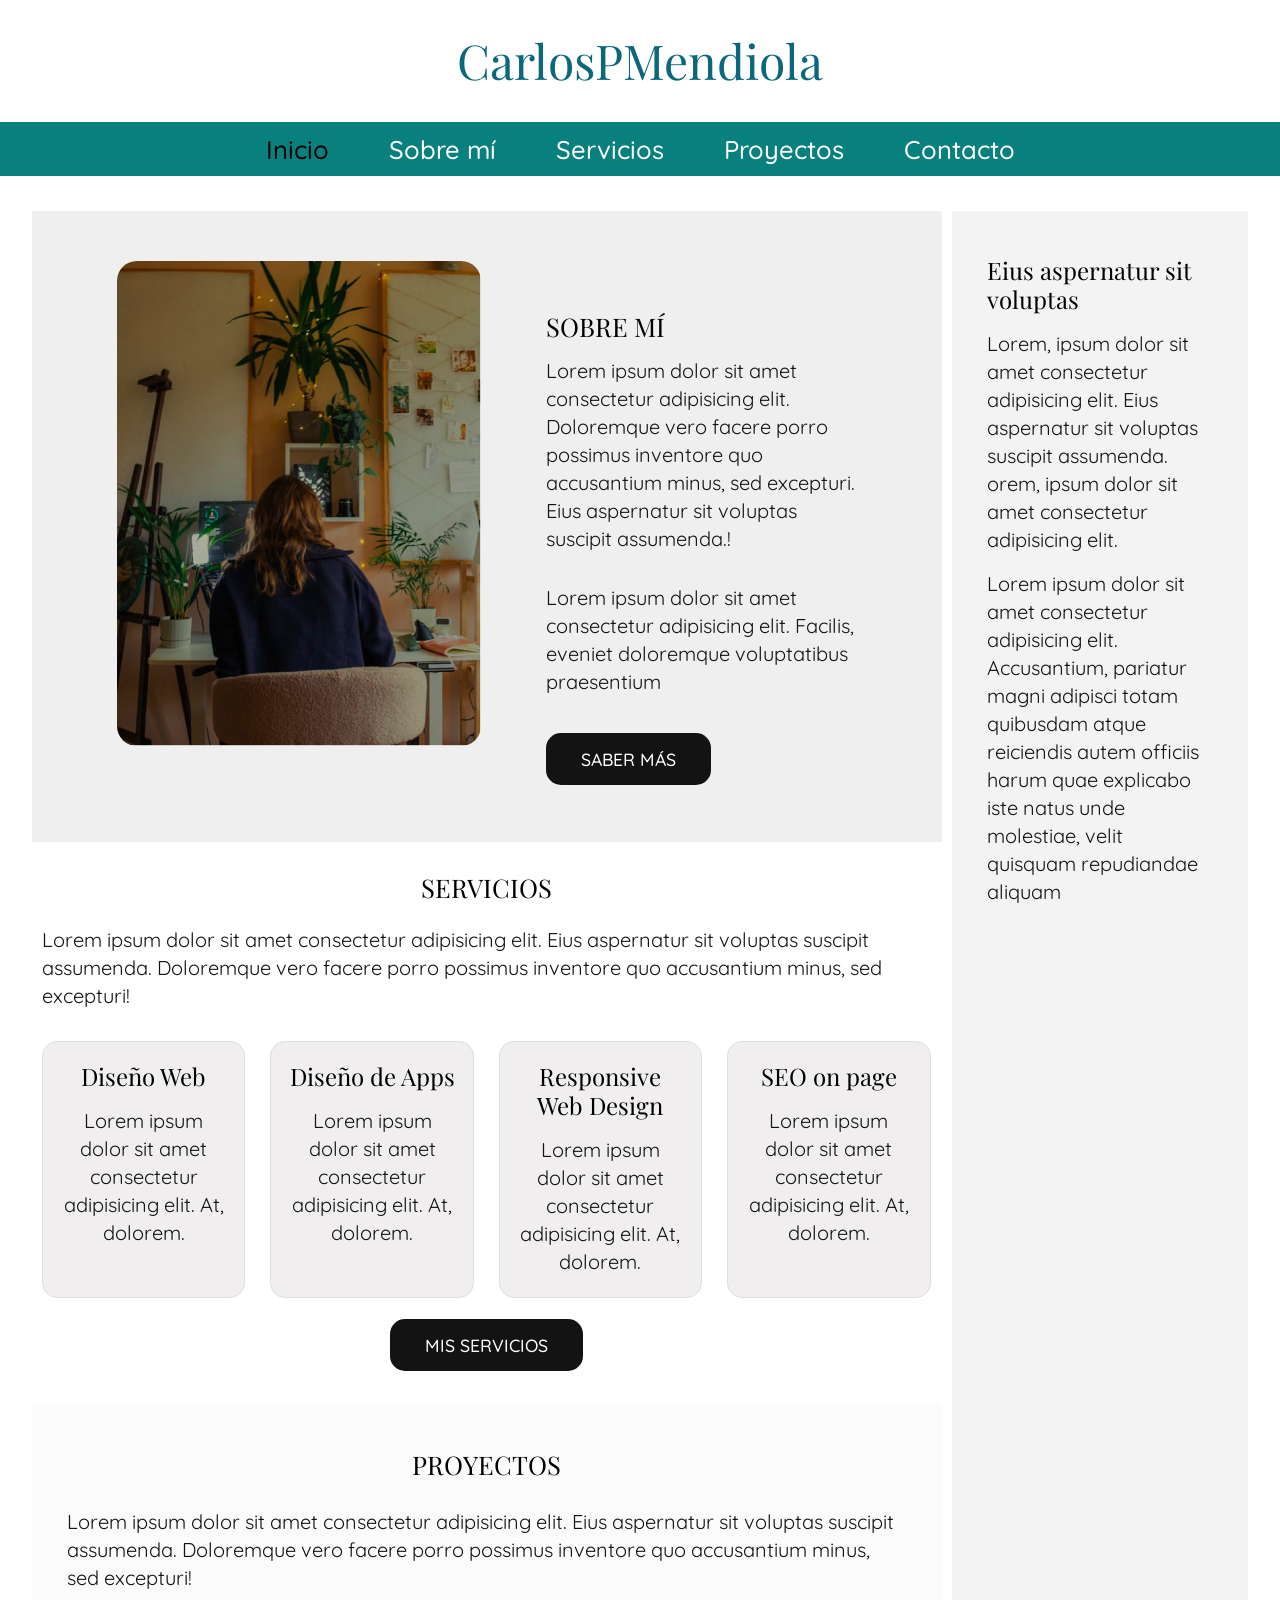
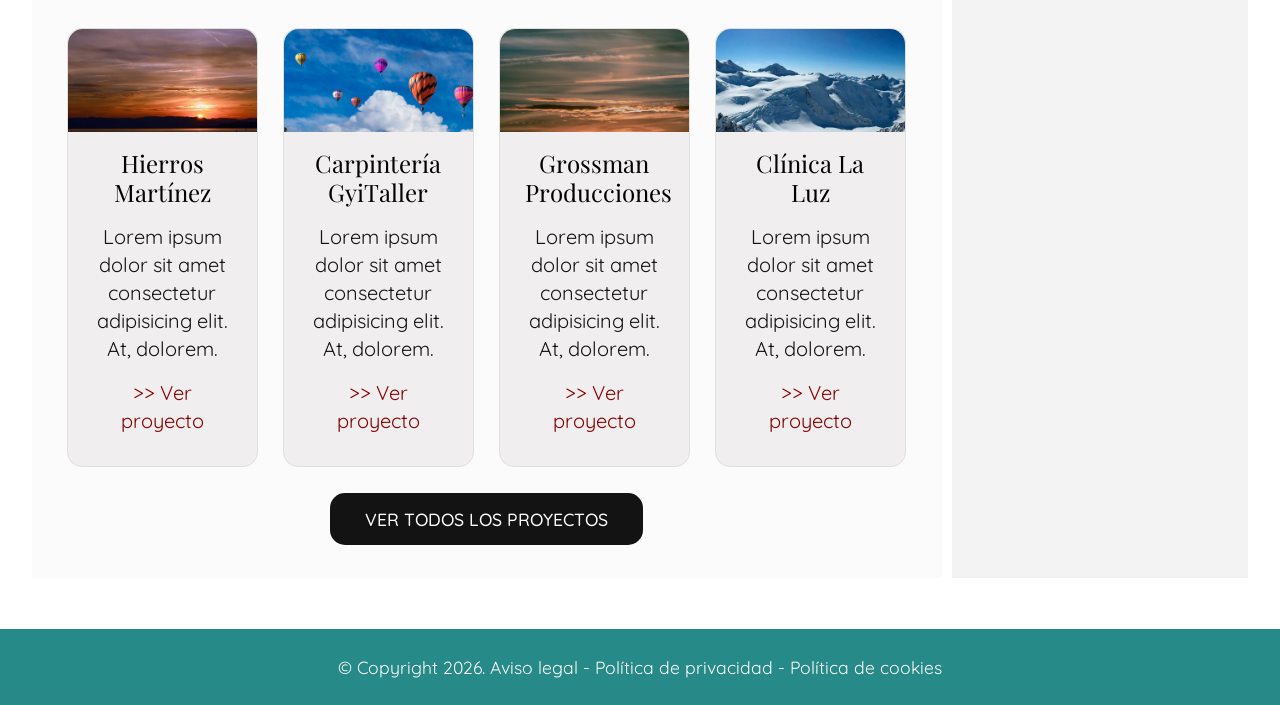
<file: index.html>
<!DOCTYPE html>
<html lang="en">
<head>
  <meta charset="UTF-8">
  <meta name="viewport" content="width=device-width, initial-scale=1.0">
  <title>Carlospmendiola Sitio web</title>
  <link rel="preconnect" href="https://fonts.googleapis.com">
  <link rel="preconnect" href="https://fonts.gstatic.com" crossorigin>
  <link
    href="https://fonts.googleapis.com/css2?family=Playfair+Display:ital,wght@0,400..900;1,400..900&family=Quicksand:wght@300..700&display=swap"
    rel="stylesheet">
  <link rel="stylesheet" href="css/reset.css">
  <link rel="stylesheet" href="css/style.css">
</head>

<body>
  <!-- <div class="container"> -->
    <header class="fullContainer">
      <h1>CarlosPMendiola</h1>
    </header>
    <!-- La navegación principal tiene un posicionamiento sticky al llegar a la zona superior al hacer scroll se queda ahí-->
    <nav class="fullContainer">
      <ul>
        <li><strong>Inicio</strong></li>
        <li><a href="sobre-mi.html">Sobre mí</a></li>
        <li><a href="servicios.html">Servicios</a></li>
        <li><a href="proyectos.html">Proyectos</a></li>
        <li><a href="contacto.html">Contacto</a></li>
      </ul>
    </nav>
    <main class="contenido container">
      <div class="zonaTxt">
        <section class="sobremiIndex">
          <div class="img-sobremi">
            <picture>
              <source srcset="images/img-sobremi-escritorio.jpg" media="(min-width: 991px)">
              <source srcset="images/img-sobremi-tablet.jpg" media="(min-width: 767px)">
              <img src="images/img-sobremi-movil.jpg" alt="Descripción de la imagen">
            </picture>
          </div>
          <div class="txt-sobremi">
            <h2>Sobre mí</h2>
            <p>Lorem ipsum dolor sit amet consectetur adipisicing elit. Doloremque vero facere porro possimus inventore quo
              accusantium minus, sed excepturi. Eius aspernatur sit voluptas suscipit assumenda.!</p>
            <p>Lorem ipsum dolor sit amet consectetur adipisicing elit. Facilis, eveniet doloremque voluptatibus praesentium</p>
            <p class="botn"><a href="sobre-mi.html">Saber más</a></p>
          </div>
        </section>
        <section class="serviciosIndex">
          <h2>Servicios</h2>
          <p>Lorem ipsum dolor sit amet consectetur adipisicing elit. Eius aspernatur sit voluptas suscipit assumenda. Doloremque vero facere porro possimus inventore quo accusantium minus, sed excepturi!</p>
          <div class="listServicios">
            <article class="servicioContainer"><h3>Diseño Web</h3>
            <p>Lorem ipsum dolor sit amet consectetur adipisicing elit. At, dolorem.</p></article>
            <article class="servicioContainer"><h3>Diseño de Apps</h3>
            <p>Lorem ipsum dolor sit amet consectetur adipisicing elit. At, dolorem.</p></article>
            <article class="servicioContainer"><h3>Responsive Web Design</h3>
            <p>Lorem ipsum dolor sit amet consectetur adipisicing elit. At, dolorem.</p></article>
            <article class="servicioContainer">
              <h3>SEO on page</h3>
              <p>Lorem ipsum dolor sit amet consectetur adipisicing elit. At, dolorem.</p>
            </article>
          </div>
          <p class="botn"><a href="servicios.html">Mis servicios</a></p>
        </section>
        <section class="proyectosIndex">
          <h2>Proyectos</h2>
          <p>Lorem ipsum dolor sit amet consectetur adipisicing elit. Eius aspernatur sit voluptas suscipit assumenda. Doloremque vero facere porro possimus inventore quo accusantium minus, sed excepturi!</p>
          <div class="listProyectos">
            <article class="proyectoContainer">
              <div class="imgProyecto">
                <picture>
                  <source srcset="images/img-proyecto1-escritorio.jpg" media="(min-width: 991px)">
                  <source srcset="images/img-proyecto1-tablet.jpg" media="(min-width: 767px)">
                  <img src="images/img-proyecto1-movil.jpg" alt="Descripción de la imagen">
                </picture>
              </div>
              <div class="txtProyecto">
                <h3>Hierros Martínez</h3>
                <p>Lorem ipsum dolor sit amet consectetur adipisicing elit. At, dolorem.</p>
                <p><a href="proyectos.html#martinez"> <strong>>> Ver proyecto</strong></a></p>
              </div>
            </article>
            <article class="proyectoContainer">
              <div class="imgProyecto">
                <picture>
                  <source srcset="images/img-proyecto2-escritorio.jpg" media="(min-width: 991px)">
                  <source srcset="images/img-proyecto2-tablet.jpg" media="(min-width: 767px)">
                  <img src="images/img-proyecto2-movil.jpg" alt="Descripción de la imagen">
                </picture>
              </div>
              <div class="txtProyecto">
                <h3>Carpintería GyiTaller</h3>
                <p>Lorem ipsum dolor sit amet consectetur adipisicing elit. At, dolorem.</p>
                <p><a href="proyectos.html#gyitaller"> <strong>>> Ver proyecto</strong></a></p>
              </div>
            </article>
            <article class="proyectoContainer">
              <div class="imgProyecto">
                <picture>
                  <source srcset="images/img-proyecto3-escritorio.jpg" media="(min-width: 991px)">
                  <source srcset="images/img-proyecto3-tablet.jpg" media="(min-width: 767px)">
                  <img src="images/img-proyecto3-movil.jpg" alt="Descripción de la imagen">
                </picture>
              </div>
              <div class="txtProyecto">
                <h3>Grossman Producciones</h3>
                <p>Lorem ipsum dolor sit amet consectetur adipisicing elit. At, dolorem.</p>
                <p><a href="proyectos.html#grossman"> <strong>>> Ver proyecto</strong></a></p>
              </div>
            </article>
            <article class="proyectoContainer">
              <div class="imgProyecto">
                <picture>
                  <source srcset="images/img-proyecto4-escritorio.jpg" media="(min-width: 991px)">
                  <source srcset="images/img-proyecto4-tablet.jpg" media="(min-width: 767px)">
                  <img src="images/img-proyecto4-movil.jpg" alt="Descripción de la imagen">
                </picture>
              </div>
              <div class="txtProyecto">
                <h3>Clínica La Luz</h3>
                <p>Lorem ipsum dolor sit amet consectetur adipisicing elit. At, dolorem.</p>
                <p><a href="proyectos.html#laluz"> <strong>>> Ver proyecto</strong></a></p>
              </div>
            </article>
          </div>
          <p class="botn"><a href="proyectos.html">Ver todos los proyectos</a></p>
        </section>
      </div>
      
      <!-- Zona lateral del aside-->
      <aside>
        <h3>Eius aspernatur sit voluptas</h3>
        <p>Lorem, ipsum dolor sit amet consectetur adipisicing elit. Eius aspernatur sit voluptas suscipit assumenda.
          orem, ipsum dolor sit amet consectetur adipisicing elit.</p>
        <p>Lorem ipsum dolor sit amet consectetur adipisicing elit. Accusantium, pariatur magni adipisci totam quibusdam
          atque reiciendis autem officiis harum quae explicabo iste natus unde molestiae, velit quisquam repudiandae
          aliquam</p>
      </aside>
    </main>

    <!-- Zona footer-->
    <footer>
      <p> © Copyright 2026. <a href="#">Aviso legal</a> - <a href="#">Política de privacidad</a> - <a href="#">Política de cookies</a></p>
    </footer>
  <!-- </div> -->
</body>

</html>
</file>
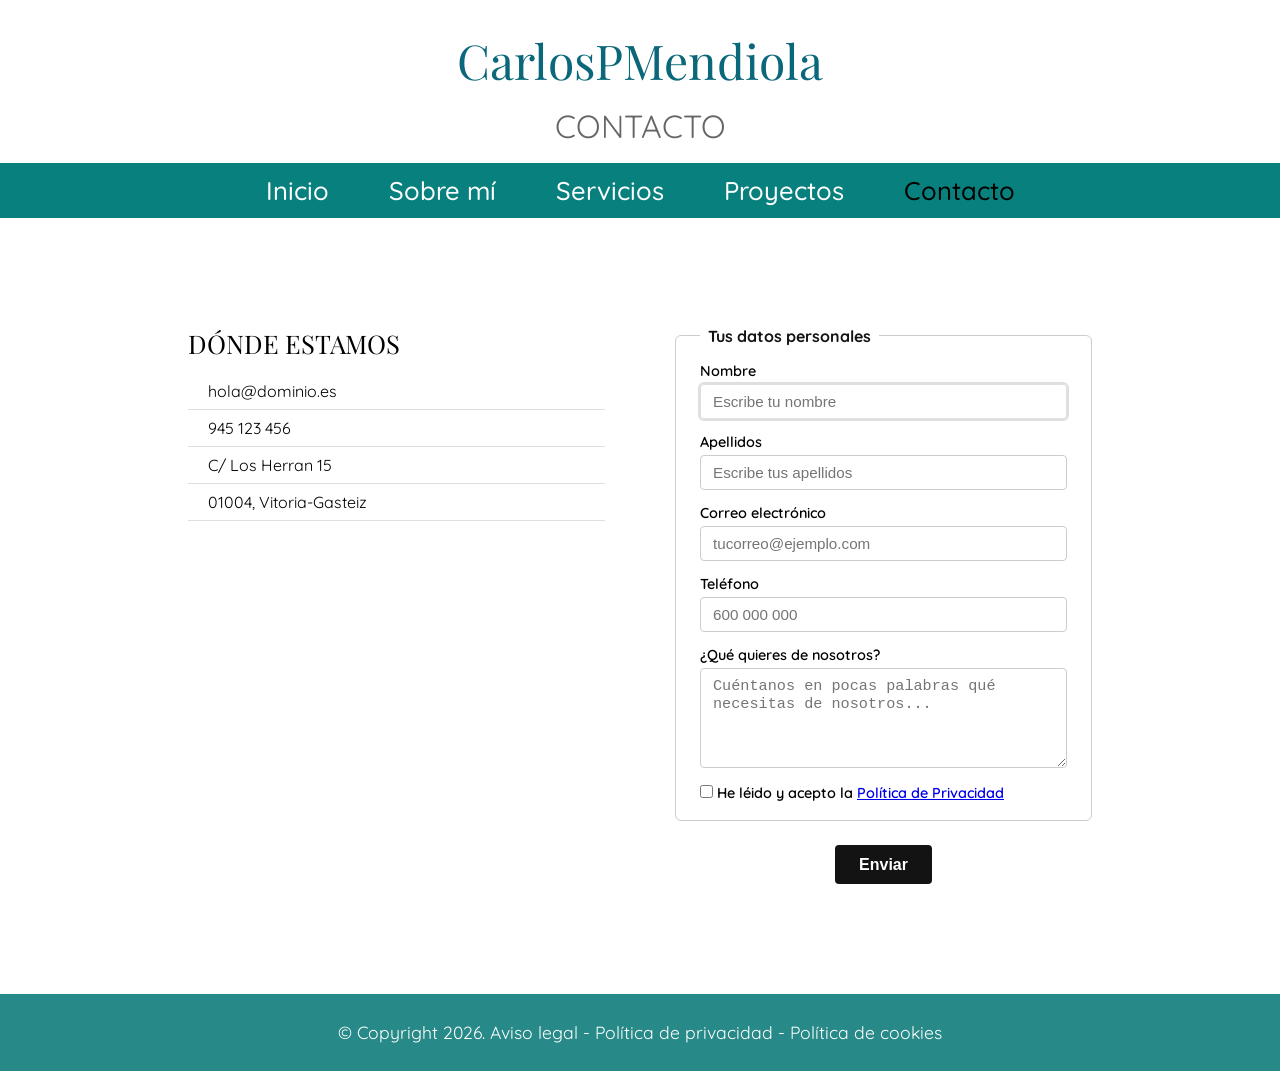
<file: contacto.html>
<!DOCTYPE html>
<html lang="en">

<head>
  <meta charset="UTF-8">
  <meta name="viewport" content="width=device-width, initial-scale=1.0">
  <title>Carlospmendiola Sitio web</title>
  <link rel="preconnect" href="https://fonts.googleapis.com">
  <link rel="preconnect" href="https://fonts.gstatic.com" crossorigin>
  <link
    href="https://fonts.googleapis.com/css2?family=Playfair+Display:ital,wght@0,400..900;1,400..900&family=Quicksand:wght@300..700&display=swap"
    rel="stylesheet">
  <link rel="stylesheet" href="css/reset.css">
  <link rel="stylesheet" href="css/style.css">
</head>
<body>
  <header>
    <h1>CarlosPMendiola<br>
    <span>Contacto</span></h1>
  </header>
    <!-- La navegación principal tiene un posicionamiento sticky al llegar a la zona superior al hacer scroll se queda ahí-->
  <nav>
    <ul>
      <li><a href="index.html">Inicio</a></li>
      <li><a href="sobre-mi.html">Sobre mí</a></li>
      <li><a href="servicios.html">Servicios</a></li>
      <li><a href="proyectos.html">Proyectos</a></li>
      <li><strong>Contacto</strong></li>
    </ul>
  </nav>
  <main class="contenido">
    <section class="containerFormulario">
      <article class="datos">
        <h2>Dónde estamos</h2>
        <ul>
          <li>hola@dominio.es</li>
          <li>945 123 456</li>
          <li>C/ Los Herran 15</li>
          <li>01004, Vitoria-Gasteiz</li>
        </ul>
      </article>
      <article class="formulario">
        <form action="#" method="post">
        
          <!-- DATOS PERSONALES -->
          <fieldset>
            <legend>Tus datos personales</legend>
        
            <div class="campo">
              <label for="nombre">Nombre</label>
              <input type="text" id="nombre" name="nombre" placeholder="Escribe tu nombre" tabindex="1" autofocus required>
            </div>
        
            <div class="campo">
              <label for="apellidos">Apellidos</label>
              <input type="text" id="apellidos" name="apellidos" placeholder="Escribe tus apellidos" tabindex="2">
            </div>

            <div class="campo">
              <label for="email">Correo electrónico</label>
              <input type="email" id="email" name="email" placeholder="tucorreo@ejemplo.com" tabindex="9" required>
            </div>

            <div class="campo">
              <label for="telefono">Teléfono</label>
              <input type="tel" id="telefono" name="telefono" placeholder="600 000 000" tabindex="10">
            </div>
        
            <div class="campo">
              <label for="sobre-ti">¿Qué quieres de nosotros?</label>
              <textarea id="sobre-ti" name="sobre_ti" placeholder="Cuéntanos en pocas palabras qué necesitas de nosotros..." tabindex="8"></textarea>
            </div>
          <di>
            <input type="checkbox" id="acepto" name="acepto" value="sí">
            <label for="acepto">He léido y acepto la <a href="#">Política de Privacidad</a></label>
          </div>
          </fieldset>
          
          <div class="acciones">
            <button type="submit" tabindex="11">Enviar</button>
          </div>
        
        </form>
      </article>
    </section>
  </main>
  <!-- Zona footer-->
  <footer>
    <p> © Copyright 2026. <a href="#">Aviso legal</a> - <a href="#">Política de privacidad</a> - <a href="#">Política de cookies</a></p>
  </footer>
</body>
</html>
</file>
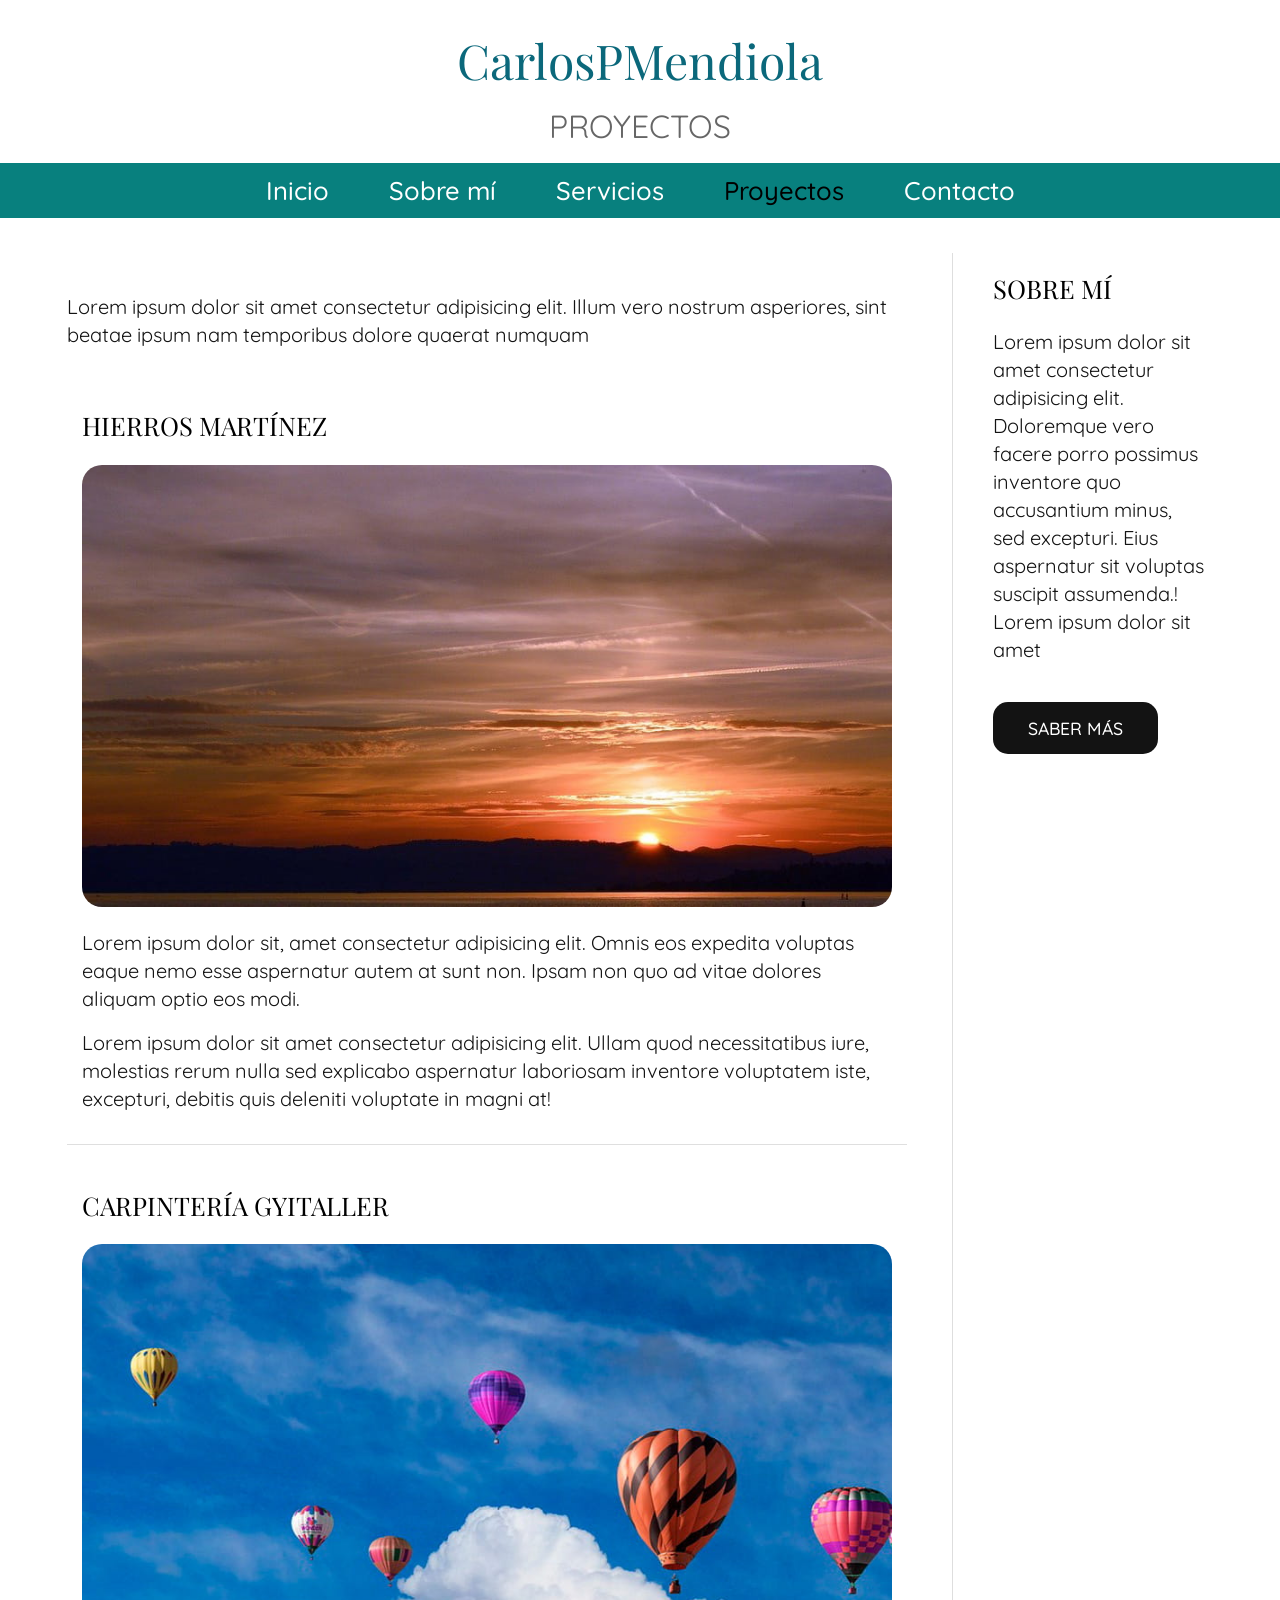
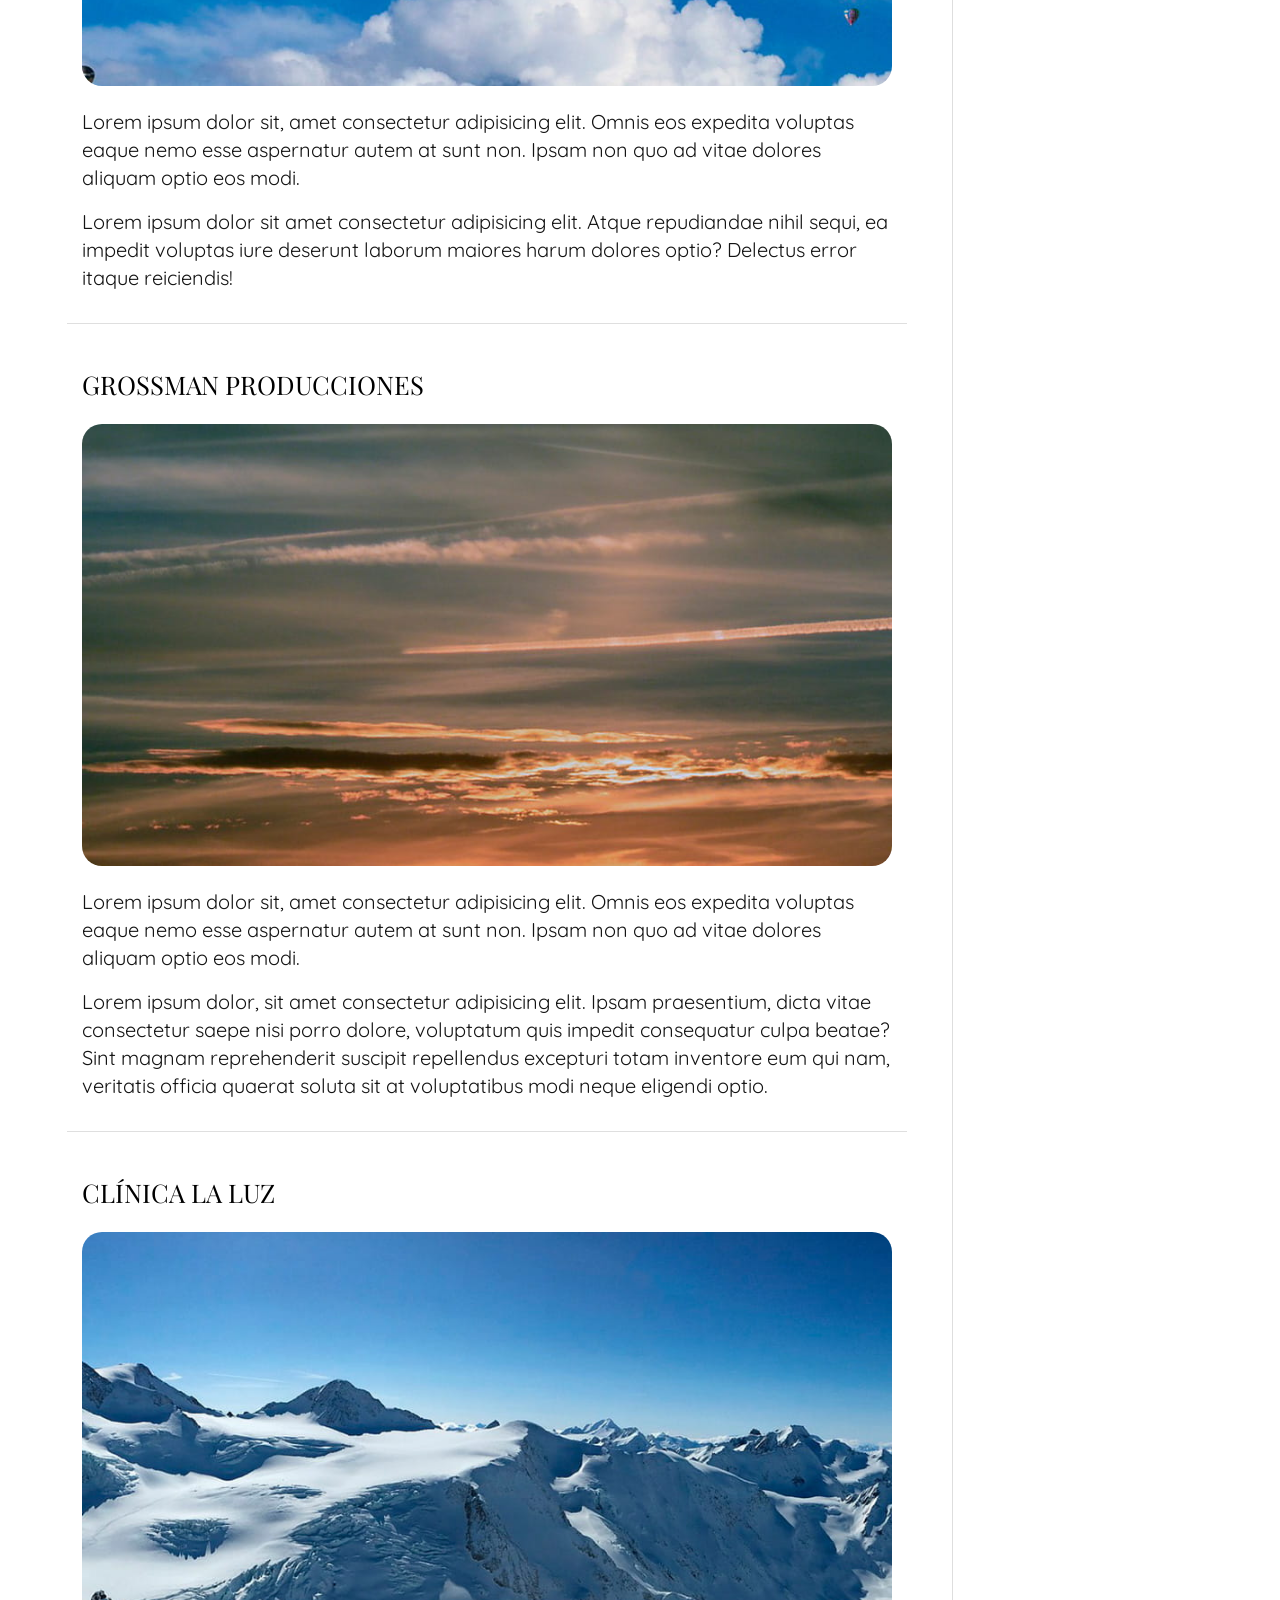
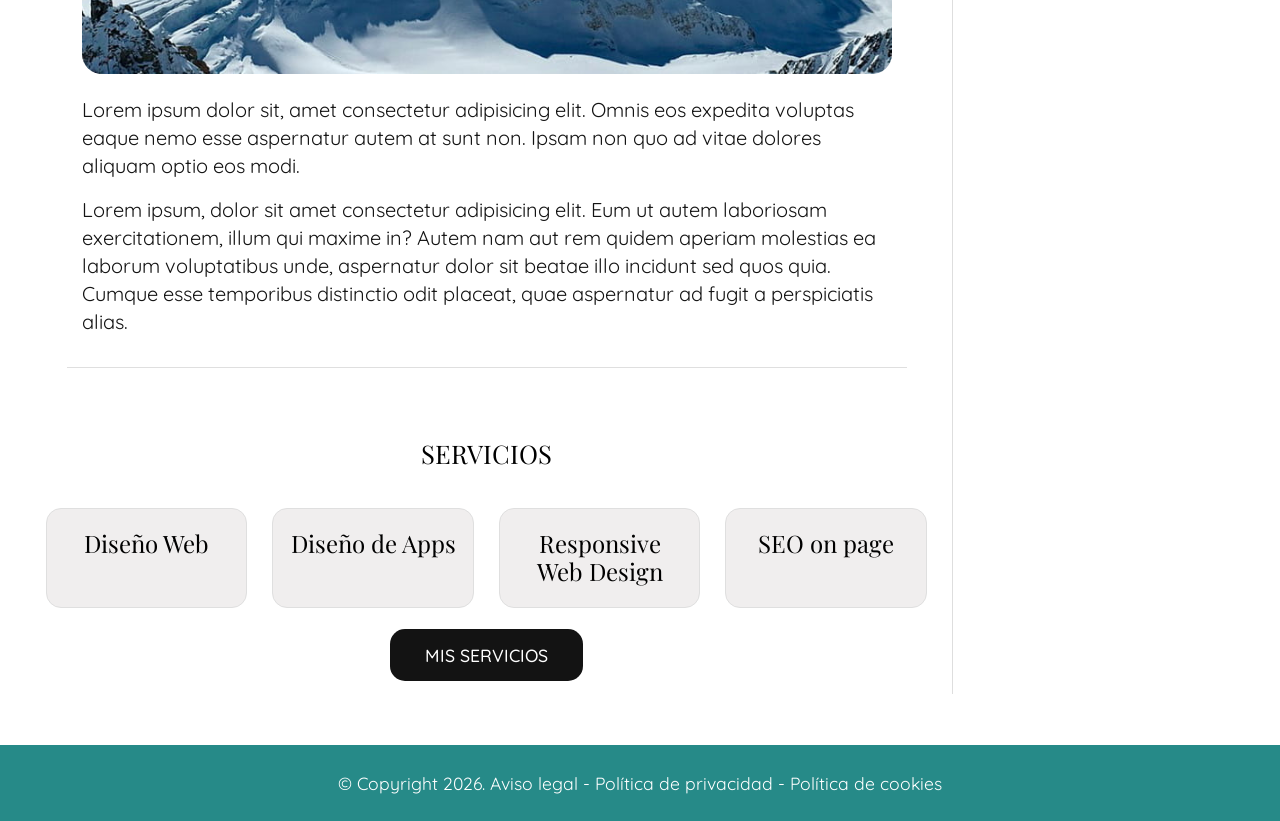
<file: proyectos.html>
<!DOCTYPE html>
<html lang="en">
<head>
  <meta charset="UTF-8">
  <meta name="viewport" content="width=device-width, initial-scale=1.0">
  <title>Carlospmendiola Sitio web</title>
  <link rel="preconnect" href="https://fonts.googleapis.com">
  <link rel="preconnect" href="https://fonts.gstatic.com" crossorigin>
  <link
    href="https://fonts.googleapis.com/css2?family=Playfair+Display:ital,wght@0,400..900;1,400..900&family=Quicksand:wght@300..700&display=swap"
    rel="stylesheet">
  <link rel="stylesheet" href="css/reset.css">
  <link rel="stylesheet" href="css/style.css">
</head>
<body>
  <header>
    <h1>CarlosPMendiola<br>
    <span>Proyectos</span></h1>
  </header>
  <!-- La navegación principal tiene un posicionamiento sticky al llegar a la zona superior al hacer scroll se queda ahí-->
  <nav>
    <ul>
      <li><a href="index.html">Inicio</a></li>
      <li><a href="sobre-mi.html">Sobre mí</a></li>
      <li><a href="servicios.html">Servicios</a></li>
      <li><strong>Proyectos</strong></li>
      <li><a href="contacto.html">Contacto</a></li>
    </ul>
  </nav>
<main class="contenido container">
  <div class="zonaTxt">

    <section class="serviciosInterior-principal">
      <div class="listServicios-int">
        <p>Lorem ipsum dolor sit amet consectetur adipisicing elit. Illum vero nostrum asperiores, sint beatae ipsum nam
          temporibus dolore quaerat numquam</p>
        <article class="servicioContainer-principal" id="martinez">
          <h2>Hierros Martínez</h2>
          <picture>
            <source srcset="images/img-proyecto1-escritorio.jpg" media="(min-width: 991px)">
            <source srcset="images/img-proyecto1-tablet.jpg" media="(min-width: 767px)">
            <img src="images/img-proyecto4-movil.jpg" alt="Descripción de la imagen">
          </picture>
          <p>Lorem ipsum dolor sit, amet consectetur adipisicing elit. Omnis eos expedita voluptas eaque nemo esse
            aspernatur autem at sunt non. Ipsam non quo ad vitae dolores aliquam optio eos modi.</p>
          <p>Lorem ipsum dolor sit amet consectetur adipisicing elit. Ullam quod necessitatibus iure, molestias rerum
            nulla sed explicabo aspernatur laboriosam inventore voluptatem iste, excepturi, debitis quis deleniti
            voluptate in magni at!</p>
        </article>
        <article class="servicioContainer-principal" id="gyitaller">
          <h2>Carpintería GyiTaller</h2>
          <picture>
            <source srcset="images/img-proyecto2-escritorio.jpg" media="(min-width: 991px)">
            <source srcset="images/img-proyecto2-tablet.jpg" media="(min-width: 767px)">
            <img src="images/img-proyecto2-movil.jpg" alt="Descripción de la imagen">
          </picture>
          <p>Lorem ipsum dolor sit, amet consectetur adipisicing elit. Omnis eos expedita voluptas eaque nemo esse
            aspernatur
            autem at sunt non. Ipsam non quo ad vitae dolores aliquam optio eos modi.</p>
          <p>Lorem ipsum dolor sit amet consectetur adipisicing elit. Atque repudiandae nihil sequi, ea impedit voluptas
            iure deserunt laborum maiores harum dolores optio? Delectus error itaque reiciendis!</p>
        </article>
        <article class="servicioContainer-principal" id="grossman">
          <h2>Grossman Producciones</h2>
          <picture>
            <source srcset="images/img-proyecto3-escritorio.jpg" media="(min-width: 991px)">
            <source srcset="images/img-proyecto3-tablet.jpg" media="(min-width: 767px)">
            <img src="images/img-proyecto3-movil.jpg" alt="Descripción de la imagen">
          </picture>
          <p>Lorem ipsum dolor sit, amet consectetur adipisicing elit. Omnis eos expedita voluptas eaque nemo esse
            aspernatur
            autem at sunt non. Ipsam non quo ad vitae dolores aliquam optio eos modi.</p>
          <p>Lorem ipsum dolor, sit amet consectetur adipisicing elit. Ipsam praesentium, dicta vitae consectetur saepe
            nisi porro dolore, voluptatum quis impedit consequatur culpa beatae? Sint magnam reprehenderit suscipit
            repellendus excepturi totam inventore eum qui nam, veritatis officia quaerat soluta sit at voluptatibus modi
            neque eligendi optio.</p>
        </article>
        <article class="servicioContainer-principal" id="laluz">
          <h2>Clínica La Luz</h2>
          <picture>
            <source srcset="images/img-proyecto4-escritorio.jpg" media="(min-width: 991px)">
            <source srcset="images/img-proyecto4-tablet.jpg" media="(min-width: 767px)">
            <img src="images/img-proyecto4-movil.jpg" alt="Descripción de la imagen">
          </picture>
          <p>Lorem ipsum dolor sit, amet consectetur adipisicing elit. Omnis eos expedita voluptas eaque nemo esse
            aspernatur
            autem at sunt non. Ipsam non quo ad vitae dolores aliquam optio eos modi.</p>
          <p>Lorem ipsum, dolor sit amet consectetur adipisicing elit. Eum ut autem laboriosam exercitationem, illum qui
            maxime in? Autem nam aut rem quidem aperiam molestias ea laborum voluptatibus unde, aspernatur dolor sit
            beatae illo incidunt sed quos quia. Cumque esse temporibus distinctio odit placeat, quae aspernatur ad fugit
            a perspiciatis alias.</p>
        </article>
      </div>
    </section>


    <section class="serviciosIndex">
      <h2>Servicios</h2>
      <div class="listServicios">
        <article class="servicioContainer">
          <h3>Diseño Web</h3>
        </article>
        <article class="servicioContainer">
          <h3>Diseño de Apps</h3>
        </article>
        <article class="servicioContainer">
          <h3>Responsive Web Design</h3>
        </article>
        <article class="servicioContainer">
          <h3>SEO on page</h3>
        </article>
      </div>
      <p class="botn"><a href="servicios.html">Mis servicios</a></p>
    </section>
  </div>

  <!-- Zona lateral del aside-->
  <aside class="colInteror">
    <div class="txt-sobremi">
      <h2>Sobre mí</h2>
      <p>Lorem ipsum dolor sit amet consectetur adipisicing elit. Doloremque vero facere porro possimus inventore quo
        accusantium minus, sed excepturi. Eius aspernatur sit voluptas suscipit assumenda.! Lorem ipsum dolor sit amet
      </p>
      <br>
      <p class="botn"><a href="sobre-mi.html">Saber más</a></p>
    </div>

  </aside>
</main>
  <!-- Zona footer-->
  <footer>
    <p> © Copyright 2026. <a href="#">Aviso legal</a> - <a href="#">Política de privacidad</a> - <a href="#">Política de cookies</a></p>
  </footer>
</body>
</html>
</file>
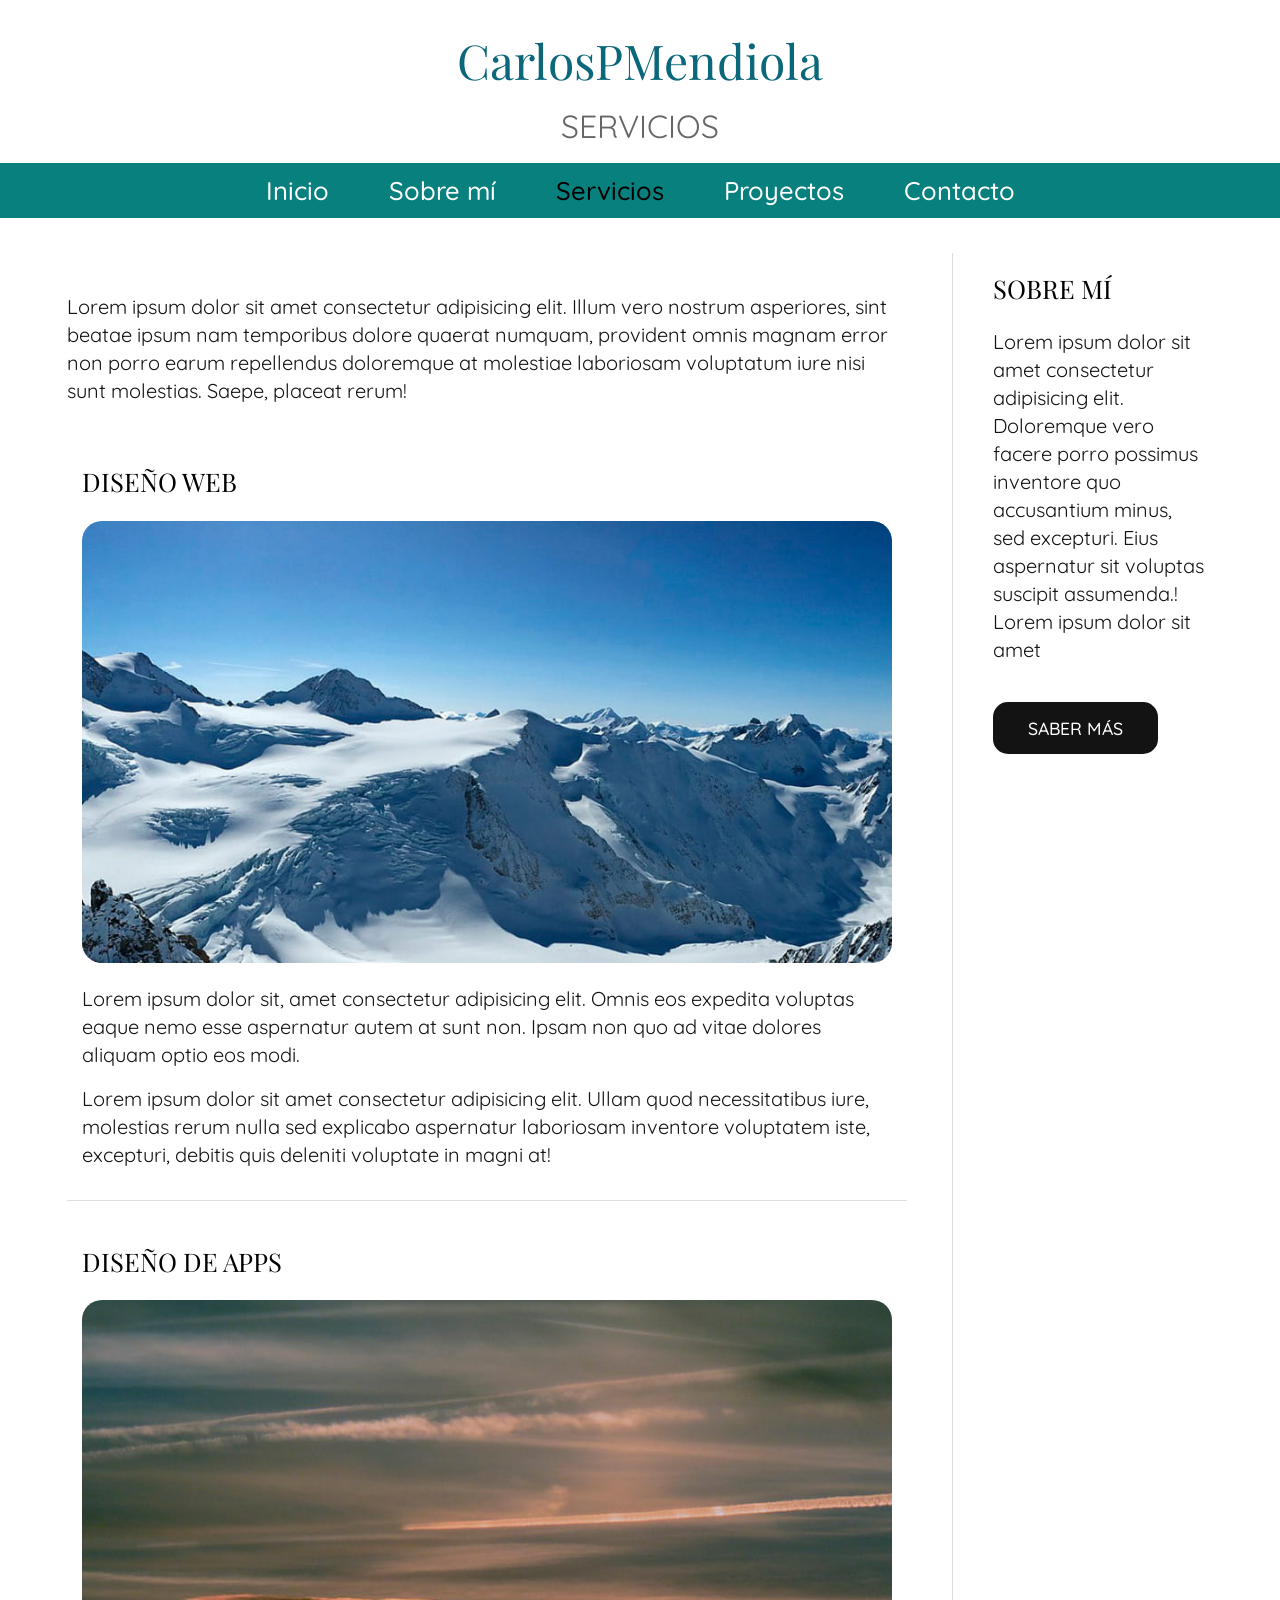
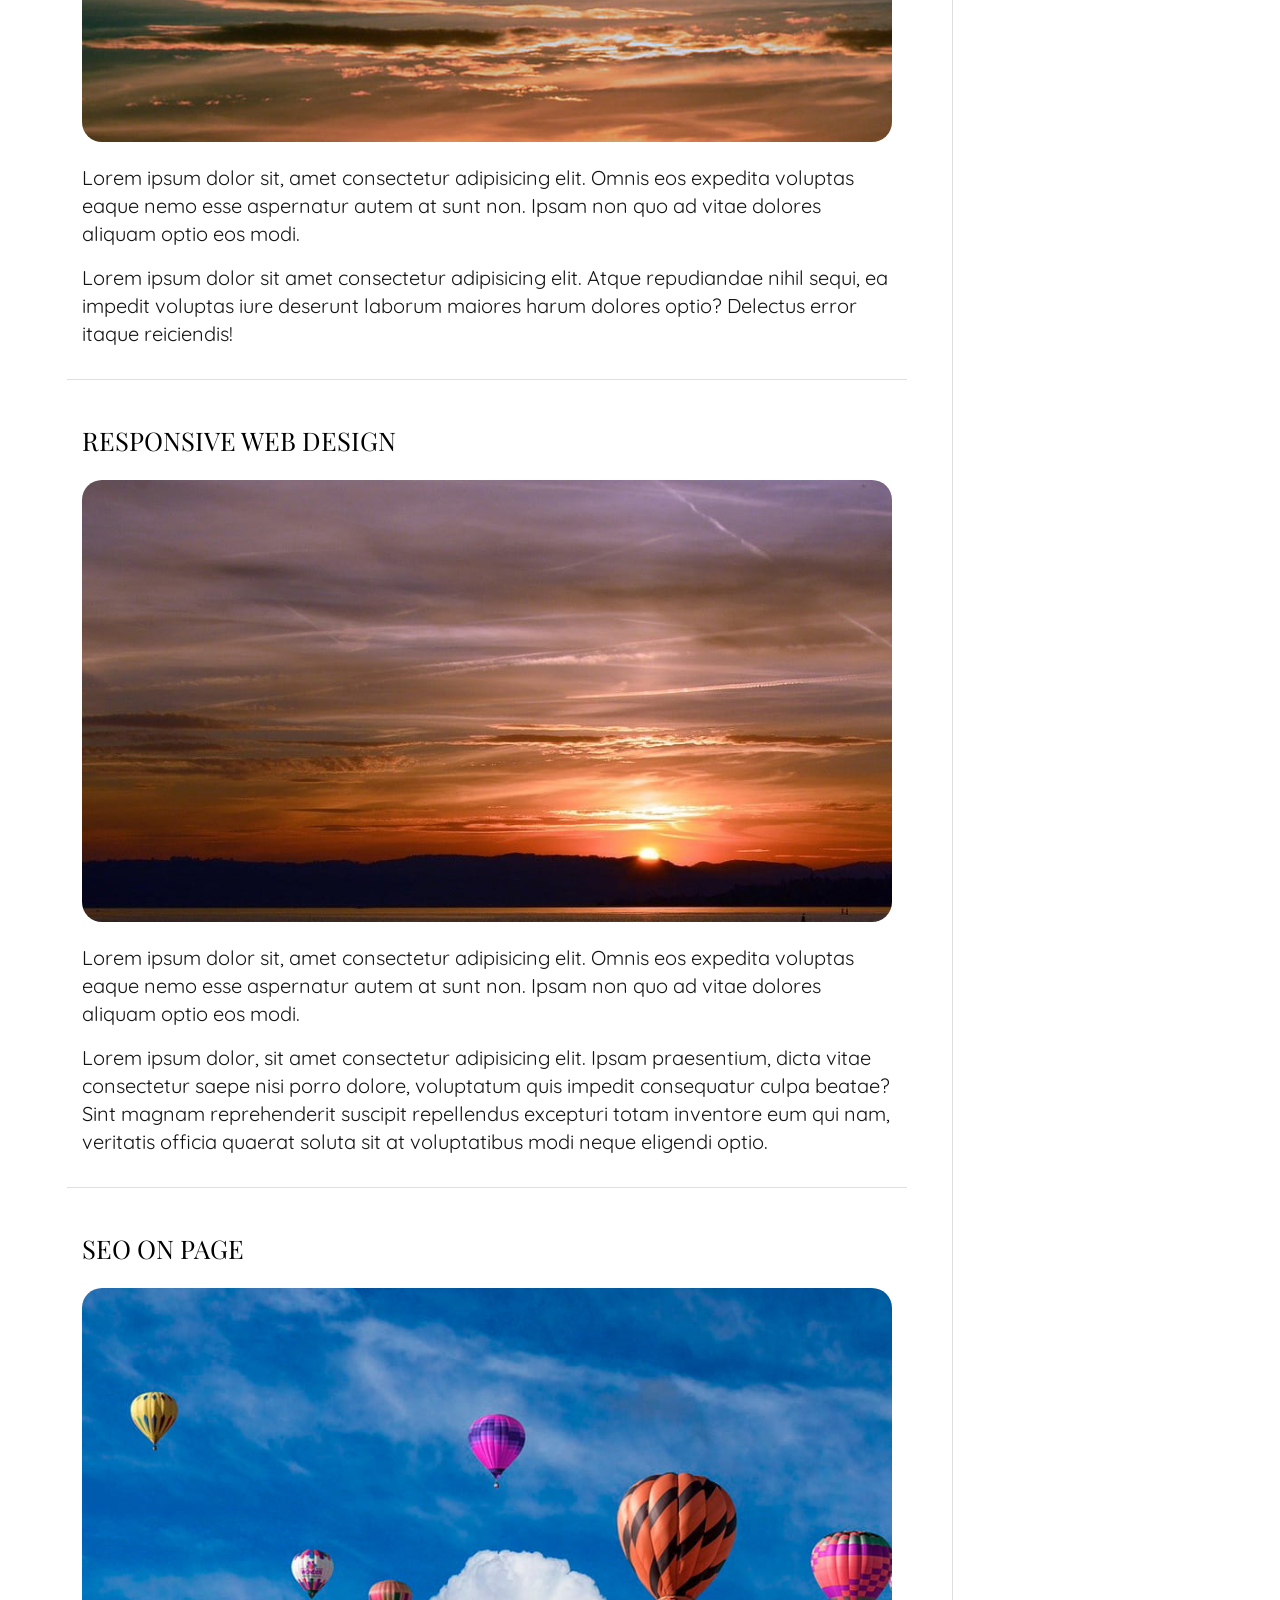
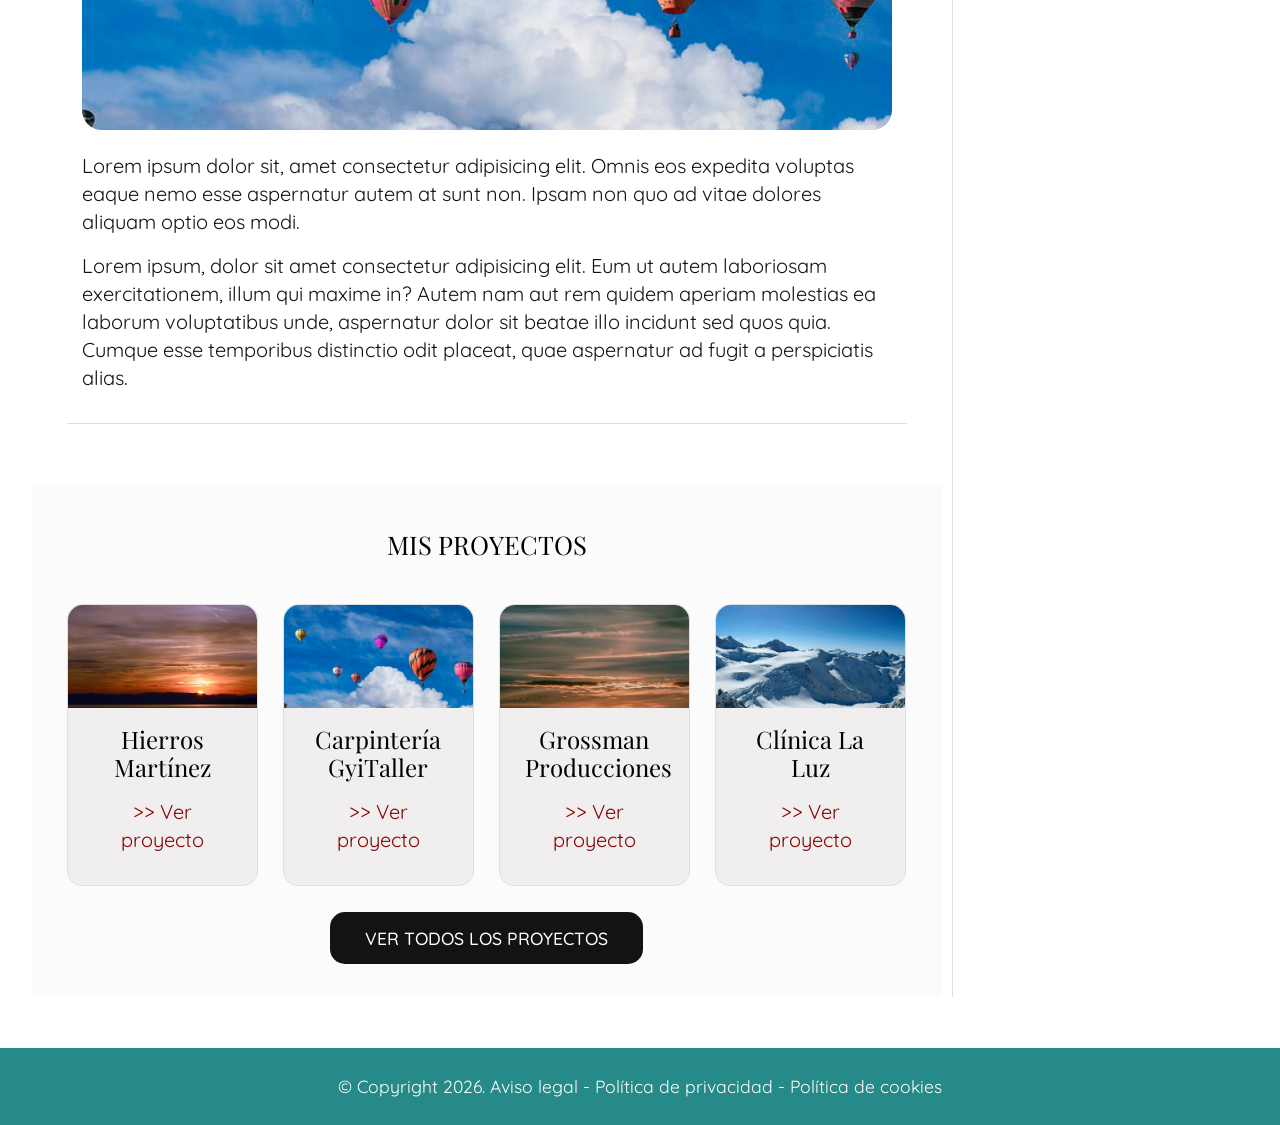
<file: servicios.html>
<!DOCTYPE html>
<html lang="en">

<head>
  <meta charset="UTF-8">
  <meta name="viewport" content="width=device-width, initial-scale=1.0">
  <title>Carlospmendiola Sitio web</title>
  <link rel="preconnect" href="https://fonts.googleapis.com">
  <link rel="preconnect" href="https://fonts.gstatic.com" crossorigin>
  <link
    href="https://fonts.googleapis.com/css2?family=Playfair+Display:ital,wght@0,400..900;1,400..900&family=Quicksand:wght@300..700&display=swap"
    rel="stylesheet">
  <link rel="stylesheet" href="css/reset.css">
  <link rel="stylesheet" href="css/style.css">
</head>
<body>
  <header>
    <h1>CarlosPMendiola<br>
    <span>Servicios</span></h1>
  </header>
  <!-- La navegación principal tiene un posicionamiento sticky al llegar a la zona superior al hacer scroll se queda ahí-->
  <nav>
    <ul>
      <li><a href="index.html">Inicio</a></li>
      <li><a href="sobre-mi.html">Sobre mí</a></li>
      <li><strong>Servicios</strong></li>
      <li><a href="proyectos.html">Proyectos</a></li>
      <li><a href="contacto.html">Contacto</a></li>
    </ul>
  </nav>
  <main class="contenido container">
    <div class="zonaTxt">
      
      <section class="serviciosInterior-principal">
        <div class="listServicios-int">
          <p>Lorem ipsum dolor sit amet consectetur adipisicing elit. Illum vero nostrum asperiores, sint beatae ipsum nam
            temporibus dolore quaerat numquam, provident omnis magnam error non porro earum repellendus doloremque at molestiae
            laboriosam voluptatum iure nisi sunt molestias. Saepe, placeat rerum!</p>
          <article class="servicioContainer-principal">
            <h2>Diseño Web</h2>
            <picture>
              <source srcset="images/img-proyecto4-escritorio.jpg" media="(min-width: 991px)">
              <source srcset="images/img-proyecto4-tablet.jpg" media="(min-width: 767px)">
              <img src="images/img-proyecto4-movil.jpg" alt="Descripción de la imagen">
            </picture>
            <p>Lorem ipsum dolor sit, amet consectetur adipisicing elit. Omnis eos expedita voluptas eaque nemo esse aspernatur autem at sunt non. Ipsam non quo ad vitae dolores aliquam optio eos modi.</p>
            <p>Lorem ipsum dolor sit amet consectetur adipisicing elit. Ullam quod necessitatibus iure, molestias rerum nulla sed explicabo aspernatur laboriosam inventore voluptatem iste, excepturi, debitis quis deleniti voluptate in magni at!</p>
          </article>
          <article class="servicioContainer-principal">
            <h2>Diseño de Apps</h2>
            <picture>
              <source srcset="images/img-proyecto3-escritorio.jpg" media="(min-width: 991px)">
              <source srcset="images/img-proyecto3-tablet.jpg" media="(min-width: 767px)">
              <img src="images/img-proyecto3-movil.jpg" alt="Descripción de la imagen">
            </picture>
            <p>Lorem ipsum dolor sit, amet consectetur adipisicing elit. Omnis eos expedita voluptas eaque nemo esse aspernatur
              autem at sunt non. Ipsam non quo ad vitae dolores aliquam optio eos modi.</p>
              <p>Lorem ipsum dolor sit amet consectetur adipisicing elit. Atque repudiandae nihil sequi, ea impedit voluptas iure deserunt laborum maiores harum dolores optio? Delectus error itaque reiciendis!</p>
          </article>
          <article class="servicioContainer-principal">
            <h2>Responsive Web Design</h2>
            <picture>
              <source srcset="images/img-proyecto1-escritorio.jpg" media="(min-width: 991px)">
              <source srcset="images/img-proyecto1-tablet.jpg" media="(min-width: 767px)">
              <img src="images/img-proyecto1-movil.jpg" alt="Descripción de la imagen">
            </picture>
            <p>Lorem ipsum dolor sit, amet consectetur adipisicing elit. Omnis eos expedita voluptas eaque nemo esse aspernatur
              autem at sunt non. Ipsam non quo ad vitae dolores aliquam optio eos modi.</p>
              <p>Lorem ipsum dolor, sit amet consectetur adipisicing elit. Ipsam praesentium, dicta vitae consectetur saepe nisi porro dolore, voluptatum quis impedit consequatur culpa beatae? Sint magnam reprehenderit suscipit repellendus excepturi totam inventore eum qui nam, veritatis officia quaerat soluta sit at voluptatibus modi neque eligendi optio.</p>
          </article>
          <article class="servicioContainer-principal">
            <h2>SEO on page</h2>
            <picture>
              <source srcset="images/img-proyecto2-escritorio.jpg" media="(min-width: 991px)">
              <source srcset="images/img-proyecto2-tablet.jpg" media="(min-width: 767px)">
              <img src="images/img-proyecto2-movil.jpg" alt="Descripción de la imagen">
            </picture>
            <p>Lorem ipsum dolor sit, amet consectetur adipisicing elit. Omnis eos expedita voluptas eaque nemo esse aspernatur
              autem at sunt non. Ipsam non quo ad vitae dolores aliquam optio eos modi.</p>
              <p>Lorem ipsum, dolor sit amet consectetur adipisicing elit. Eum ut autem laboriosam exercitationem, illum qui maxime in? Autem nam aut rem quidem aperiam molestias ea laborum voluptatibus unde, aspernatur dolor sit beatae illo incidunt sed quos quia. Cumque esse temporibus distinctio odit placeat, quae aspernatur ad fugit a perspiciatis alias.</p>
          </article>
        </div>
      </section>
  
      <section class="proyectosIndex">
        <h2>Mis Proyectos</h2>
        <div class="listProyectos">
          <article class="proyectoContainer">
            <div class="imgProyecto">
              <picture>
                <source srcset="images/img-proyecto1-escritorio.jpg" media="(min-width: 991px)">
                <source srcset="images/img-proyecto1-tablet.jpg" media="(min-width: 767px)">
                <img src="images/img-proyecto1-movil.jpg" alt="Descripción de la imagen">
              </picture>
            </div>
            <div class="txtProyecto">
              <h3>Hierros Martínez</h3>
              <p><a href="#"> <strong>>> Ver proyecto</strong></a></p>
            </div>
          </article>
          <article class="proyectoContainer">
            <div class="imgProyecto">
              <picture>
                <source srcset="images/img-proyecto2-escritorio.jpg" media="(min-width: 991px)">
                <source srcset="images/img-proyecto2-tablet.jpg" media="(min-width: 767px)">
                <img src="images/img-proyecto2-movil.jpg" alt="Descripción de la imagen">
              </picture>
            </div>
            <div class="txtProyecto">
              <h3>Carpintería GyiTaller</h3>
              <p><a href="#"> <strong>>> Ver proyecto</strong></a></p>
            </div>
          </article>
          <article class="proyectoContainer">
            <div class="imgProyecto">
              <picture>
                <source srcset="images/img-proyecto3-escritorio.jpg" media="(min-width: 991px)">
                <source srcset="images/img-proyecto3-tablet.jpg" media="(min-width: 767px)">
                <img src="images/img-proyecto3-movil.jpg" alt="Descripción de la imagen">
              </picture>
            </div>
            <div class="txtProyecto">
              <h3>Grossman Producciones</h3>
              <p><a href="#"> <strong>>> Ver proyecto</strong></a></p>
            </div>
          </article>
          <article class="proyectoContainer">
            <div class="imgProyecto">
              <picture>
                <source srcset="images/img-proyecto4-escritorio.jpg" media="(min-width: 991px)">
                <source srcset="images/img-proyecto4-tablet.jpg" media="(min-width: 767px)">
                <img src="images/img-proyecto4-movil.jpg" alt="Descripción de la imagen">
              </picture>
            </div>
            <div class="txtProyecto">
              <h3>Clínica La Luz</h3>
              <p><a href="#"> <strong>>> Ver proyecto</strong></a></p>
            </div>
          </article>
        </div>
        <p class="botn"><a href="proyectos.html">Ver todos los proyectos</a></p>
      </section>
    </div>
  
    <!-- Zona lateral del aside-->
    <aside class="colInteror">
      <div class="txt-sobremi">
        <h2>Sobre mí</h2>
        <p>Lorem ipsum dolor sit amet consectetur adipisicing elit. Doloremque vero facere porro possimus inventore quo
          accusantium minus, sed excepturi. Eius aspernatur sit voluptas suscipit assumenda.! Lorem ipsum dolor sit amet</p>
          <br>
        <p class="botn"><a href="sobre-mi.html">Saber más</a></p>
      </div>
      
    </aside>
  </main>
  <!-- Zona footer-->
  <footer>
    <p> © Copyright 2026. <a href="#">Aviso legal</a> - <a href="#">Política de privacidad</a> - <a href="#">Política de cookies</a></p>
  </footer>
</body>
</html>
</file>
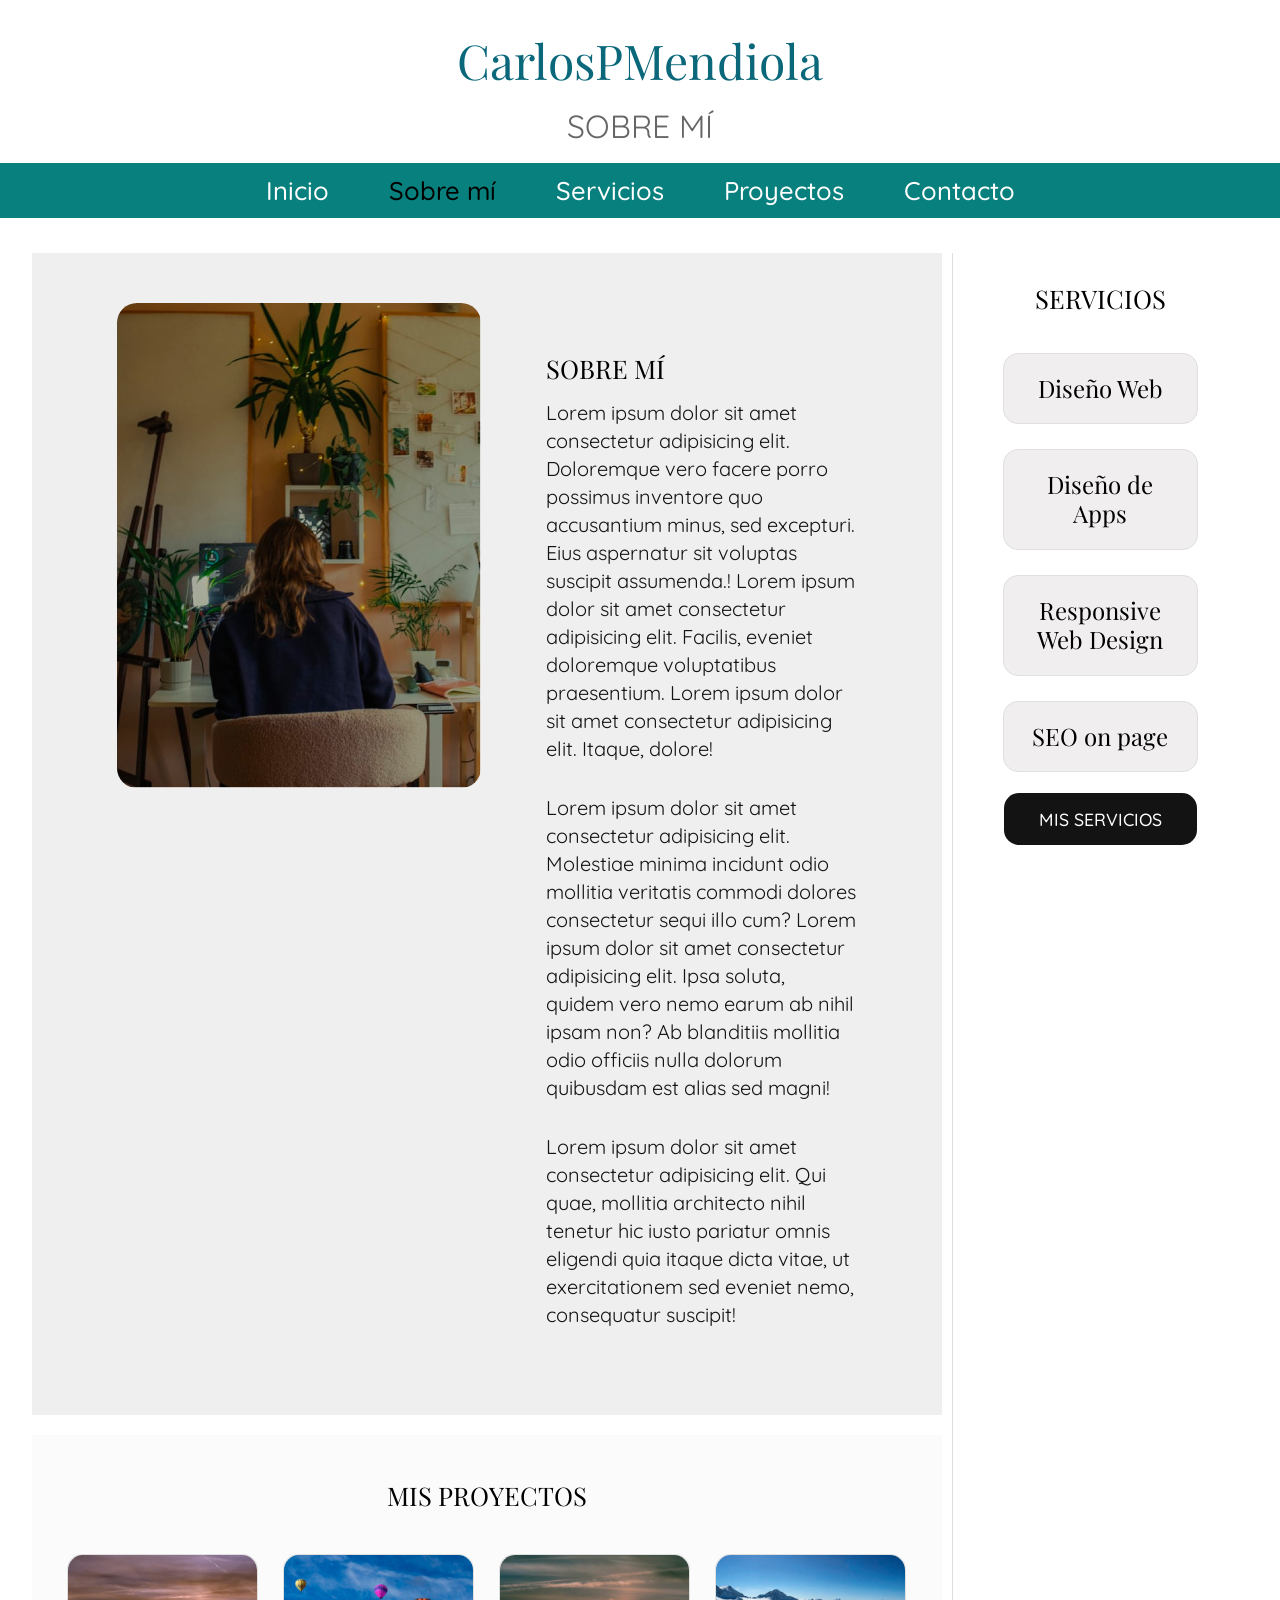
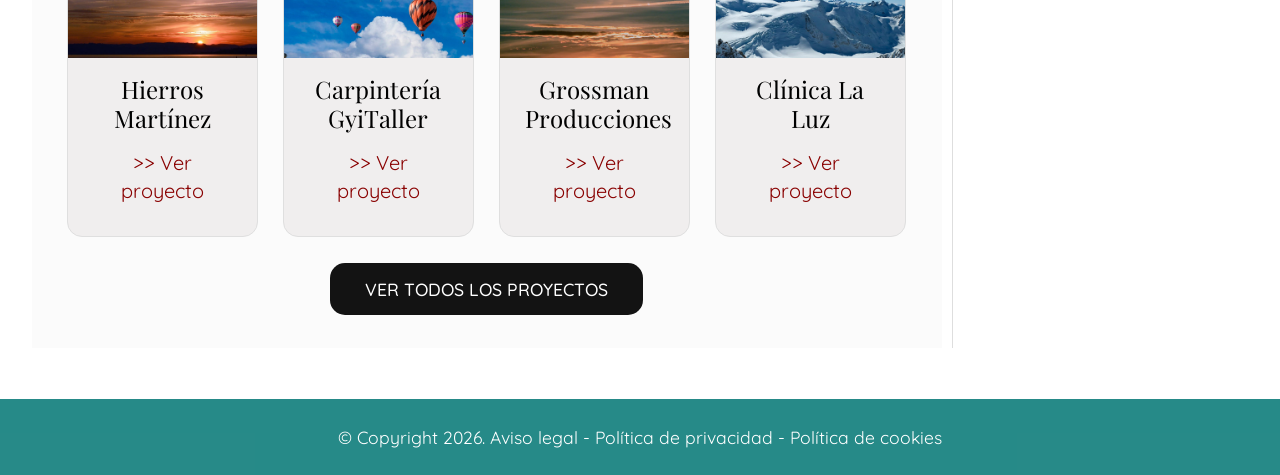
<file: sobre-mi.html>
<!DOCTYPE html>
<html lang="en">
<head>
  <meta charset="UTF-8">
  <meta name="viewport" content="width=device-width, initial-scale=1.0">
  <title>Ejercicio Posicionamiento</title>
  <link rel="preconnect" href="https://fonts.googleapis.com">
  <link rel="preconnect" href="https://fonts.gstatic.com" crossorigin>
  <link
    href="https://fonts.googleapis.com/css2?family=Playfair+Display:ital,wght@0,400..900;1,400..900&family=Quicksand:wght@300..700&display=swap"
    rel="stylesheet">
  <link rel="stylesheet" href="css/reset.css">
  <link rel="stylesheet" href="css/style.css">
</head>
<body>
  <header>
    <h1>CarlosPMendiola<br>
      <span>Sobre mí</span>
    </h1>
  </header>
    <!-- La navegación principal tiene un posicionamiento sticky al llegar a la zona superior al hacer scroll se queda ahí-->
  <nav>
    <ul>
      <li><a href="index.html">Inicio</a></li>
      <li><strong>Sobre mí</strong></li>
      <li><a href="servicios.html">Servicios</a></li>
      <li><a href="proyectos.html">Proyectos</a></li>
      <li><a href="contacto.html">Contacto</a></li>
    </ul>
  </nav>
  <main class="contenido container">
    <div class="zonaTxt">
  <section class="sobremiIndex">
    <div class="img-sobremi">
      <picture>
        <source srcset="images/img-sobremi-escritorio.jpg" media="(min-width: 991px)">
        <source srcset="images/img-sobremi-tablet.jpg" media="(min-width: 767px)">
        <img src="images/img-sobremi-movil.jpg" alt="Descripción de la imagen">
      </picture>
    </div>
    <div class="txt-sobremi">
      <h2>Sobre mí</h2>
      <p>Lorem ipsum dolor sit amet consectetur adipisicing elit. Doloremque vero facere porro possimus inventore quo
        accusantium minus, sed excepturi. Eius aspernatur sit voluptas suscipit assumenda.! Lorem ipsum dolor sit amet consectetur adipisicing elit. Facilis, eveniet doloremque voluptatibus praesentium. Lorem ipsum dolor sit amet consectetur adipisicing elit. Itaque, dolore!</p>
      <p>Lorem ipsum dolor sit amet consectetur adipisicing elit. Molestiae minima incidunt odio mollitia veritatis commodi dolores consectetur sequi illo cum? Lorem ipsum dolor sit amet consectetur adipisicing elit. Ipsa soluta, quidem vero nemo earum ab nihil ipsam non? Ab blanditiis mollitia odio officiis nulla dolorum quibusdam est alias sed magni!</p>
      <p>Lorem ipsum dolor sit amet consectetur adipisicing elit. Qui quae, mollitia architecto nihil tenetur hic iusto pariatur omnis eligendi quia itaque dicta vitae, ut exercitationem sed eveniet nemo, consequatur suscipit!</p>
    </div>
  </section>
  
  <section class="proyectosIndex">
    <h2>Mis Proyectos</h2>
    <div class="listProyectos">
      <article class="proyectoContainer">
        <div class="imgProyecto">
          <picture>
            <source srcset="images/img-proyecto1-escritorio.jpg" media="(min-width: 991px)">
            <source srcset="images/img-proyecto1-tablet.jpg" media="(min-width: 767px)">
            <img src="images/img-proyecto1-movil.jpg" alt="Descripción de la imagen">
          </picture>
        </div>
        <div class="txtProyecto">
          <h3>Hierros Martínez</h3>
          <p><a href="proyectos.html#martinez"> <strong>>> Ver proyecto</strong></a></p>
        </div>
      </article>
      <article class="proyectoContainer">
        <div class="imgProyecto">
          <picture>
            <source srcset="images/img-proyecto2-escritorio.jpg" media="(min-width: 991px)">
            <source srcset="images/img-proyecto2-tablet.jpg" media="(min-width: 767px)">
            <img src="images/img-proyecto2-movil.jpg" alt="Descripción de la imagen">
          </picture>
        </div>
        <div class="txtProyecto">
          <h3>Carpintería GyiTaller</h3>
          <p><a href="proyectos.html#gyitaller"> <strong>>> Ver proyecto</strong></a></p>
        </div>
      </article>
      <article class="proyectoContainer">
        <div class="imgProyecto">
          <picture>
            <source srcset="images/img-proyecto3-escritorio.jpg" media="(min-width: 991px)">
            <source srcset="images/img-proyecto3-tablet.jpg" media="(min-width: 767px)">
            <img src="images/img-proyecto3-movil.jpg" alt="Descripción de la imagen">
          </picture>
        </div>
        <div class="txtProyecto">
          <h3>Grossman Producciones</h3>
          <p><a href="proyectos.html#grossman"> <strong>>> Ver proyecto</strong></a></p>
        </div>
      </article>
      <article class="proyectoContainer">
        <div class="imgProyecto">
          <picture>
            <source srcset="images/img-proyecto4-escritorio.jpg" media="(min-width: 991px)">
            <source srcset="images/img-proyecto4-tablet.jpg" media="(min-width: 767px)">
            <img src="images/img-proyecto4-movil.jpg" alt="Descripción de la imagen">
          </picture>
        </div>
        <div class="txtProyecto">
          <h3>Clínica La Luz</h3>
          <p><a href="proyectos.html#laluz"> <strong>>> Ver proyecto</strong></a></p>
        </div>
      </article>
    </div>
    <p class="botn"><a href="proyectos.html">Ver todos los proyectos</a></p>
  </section>
    </div>

    <!-- Zona lateral del aside-->
    <aside class="colInteror">
      <section class="serviciosIndex">
        <h2>Servicios</h2>
        <div class="listServicios-int">
          <article class="servicioContainer-Int">
            <h3>Diseño Web</h3>
          </article>
          <article class="servicioContainer-Int">
            <h3>Diseño de Apps</h3>
          </article>
          <article class="servicioContainer-Int">
            <h3>Responsive Web Design</h3>
          </article>
          <article class="servicioContainer-Int">
            <h3>SEO on page</h3>
          </article>
        </div>
        <p class="botn"><a href="servicios.html">Mis servicios</a></p>
      </section>
    </aside>
  </main>
  <!-- Zona footer-->
  <footer>
    <p> © Copyright 2026. <a href="#">Aviso legal</a> - <a href="#">Política de privacidad</a> - <a href="#">Política de cookies</a></p>
  </footer>
</body>
</html>
</file>
<file: css/style.css>
/* ESTILOS ESTRUCTURA PÁGINA */
*{
  margin: 0;
  padding: 0;
  box-sizing: border-box;
}
html {
  font-family: 'Quicksand', sans-serif;
}

.fullContainer{
  width: 100%;
  background-color: #fff;
  padding: 2rem 0rem;
}

header {
  text-align: center;
  padding: 2rem 0rem 1rem;
}

nav {
  margin: 0 auto;
  text-align: center;
  padding: 0.75rem 0!important;
  background-color: #08807e!important;
  position: sticky;
  top: 0;
  z-index: 10;
}

nav ul{
  display: flex;
  flex-direction: column;
  gap: 20px;
}

nav ul li {
  font: 500 1.2rem/1.2 'Quicksand', sans-serif;
}
nav ul li a {
  text-decoration: none;
  color: #ffffff;
}

nav ul li a:hover {
  color: #f6ff7b;
}
.container {
  width: 100%;
  margin: 0 auto;
  background-color: #fff;
  display: grid;
  grid-template-columns: repeat(1, 1fr);
  grid-template-rows: repeat(1, 1fr);
  gap: 10px;
}
.contenido {
  padding: 0px 0px;
}
.zonaTxt {
  display: flex;
  flex-direction: column;
  justify-content: center;
  gap: 20px;
}
.sobremiIndex,
.serviciosIndex,
.proyectosIndex {
  background-color: #efefef;
  padding: 30px 35px;
  display: flex;
  flex-flow: column nowrap;
  gap: 35px;
  align-items: center;
}
/* ================  
Apartado Sobre Mi
====================*/
.sobremiIndex img {
  border-radius: 20px;
}
.sobremiIndex .txt-sobremi {
  display: flex;
  flex-flow: column nowrap;
  gap: 15px;
  text-align: justify;
  padding-bottom: 20px;
}
/* ================  
Apartado Servicios
====================*/
.serviciosIndex {
  background-color: #fff;
  gap: 0;
  padding: 40px 35px;
}
.listServicios,
.listServicios-int,
.listProyectos {
  display: flex;
  flex-direction: column;
  gap: 25px;
  padding: 15px 0px;
}
.servicioContainer,
.servicioContainer-Int,
.proyectoContainer {
  background-color: #f0eeee;
  padding: 20px 15px 5px;
  border: 1px solid #dfdfdf;
  border-radius: 15px;
  text-align: center;
}
.listServicios-int {
  display: flex;
  flex-direction: column;
  gap: 25px;
  padding: 15px 0px;
}
.serviciosInterior,
.serviciosInterior-principal {
  display: flex;
  flex-direction: column;
  gap: 25px;
  padding: 15px 0px;
}
.serviciosInterior-principal {
  padding: 25px 35px;
}
.servicioContainer-principal {
  padding: 20px 15px 15px;
  border-bottom: 1px solid #dfdfdf;
}
.servicioContainer-principal img {
  max-width: 100%;
  border-radius: 20px;
  margin-bottom: 20px;
}
/* ================  
Apartado Proyectos
====================*/
.proyectosIndex {
  background-color: #fbfbfb;
  padding-top: 45px;
  gap: 5px;
}
.proyectoContainer {
  padding: 0;
}
.imgProyecto {
  padding: 0;
}
.imgProyecto img {
  border-radius: 15px 15px 0 0;
  width: 100%;
}
.txtProyecto {
  padding: 15px 25px;
}

/* ================  
Columna lateral
====================*/
aside {
  padding: 45px 35px;
  background-color: #f3f3f3;
}
aside.colInteror {
  padding: 10px 20px;
  border-top: 1px solid #dedede;
  background-color: #fff;
}
/* ================  
Estilos formulario
====================*/
.containerFormulario {
  display: flex;
  flex-direction: column;
  padding: 25px 35px;
}
.datos ul li {
  padding:0 20px 10px 20px;
  border-bottom: 1px solid #dfdfdf;
  margin-bottom: 10px;
}
.datos,
.formulario {
  padding: 35px 25px;
}
fieldset {
  border: 1px solid #ccc;
  border-radius: 6px;
  padding: 1.25rem 1.5rem;
  margin-bottom: 1.5rem;
}

legend {
  font-weight: bold;
  font-size: 1rem;
  padding: 0 .5rem;
  color: #131313;
}

.campo {
  display: flex;
  flex-direction: column;
  margin-bottom: 1rem;
}

label {
  font-size: .9rem;
  margin-bottom: .35rem;
  font-weight: 600;
}

input[type="text"],
input[type="number"],
input[type="email"],
input[type="tel"],
textarea {
  border: 1px solid #ccc;
  border-radius: 4px;
  padding: .5rem .75rem;
  font-size: .95rem;
  width: 100%;
  box-sizing: border-box;
}

input:focus,
textarea:focus {
  outline: 2px solid #dfdfdf;
  border-color: #dfdfdf;
}

textarea {
  resize: vertical;
  min-height: 100px;
}

/* Grupo de radios */
.campo--radio {
  flex-direction: row;
  flex-wrap: wrap;
  gap: .5rem 1.5rem;
  align-items: center;
}

.campo--radio>span {
  width: 100%;
  font-size: .9rem;
  font-weight: 600;
  margin-bottom: .1rem;
}

.radio-opcion,
.checkbox-opcion {
  display: flex;
  align-items: center;
  gap: .4rem;
  font-size: .95rem;
  font-weight: 400;
  cursor: pointer;
}

.radio-opcion input,
.checkbox-opcion input {
  width: auto;
  margin: 0;
  cursor: pointer;
}

/* Botones */
.acciones {
  display: flex;
  gap: 1rem;
  margin-top: .5rem;
  justify-content: center;
}

button[type="submit"] {
  background: #131313;
  color: #fff;
  border: none;
  border-radius: 4px;
  padding: .65rem 1.5rem;
  font-size: 1rem;
  cursor: pointer;
  font-weight: 600;
}

button[type="submit"]:hover {
  background: #dfdfdf;
  color: #131313;
}

button[type="reset"] {
  background: #fff;
  color: #555;
  border: 1px solid #ccc;
  border-radius: 4px;
  padding: .65rem 1.5rem;
  font-size: 1rem;
  cursor: pointer;
}

button[type="reset"]:hover {
  background: #f5f5f5;
}
/* ================  
Footer
====================*/
footer {
  text-align: center;
  background-color: #0b7b79e2;
  padding: 1rem 0;
  margin-top: 1rem;
}

/* ESTILOS TEXTO */
h1 {
  font: 300 2.2rem/1.2 "Playfair Display", serif;
  text-align: center;
  color: #0b687b;
}
h1 span {
  text-transform: uppercase;
  font: 400 2rem/1 "Quicksand", sans-serif;
  color: #666;
}

h2 {
  font: 400 1.6rem/1.2 'Playfair Display', sans-serif;
  text-transform: uppercase;
  margin: 0rem 0 1.5rem;
}
.sobremiIndex .txt-sobremi h2,
.sobremiIndex .txt-sobremi p.botn {
  text-align: center;
  margin-bottom: 0;
}
h3 {
  font: 400 1.5rem/1.2 'Playfair Display', sans-serif;
  margin-bottom: 1rem;
}

p {
  font: 400 1.25rem/1.4 "Quicksand", sans-serif;
  color: #131313;
  margin-bottom: 1rem;
}
p.botn {
  display: block;
  text-transform: uppercase;
  font-weight: 500;
  margin-top: 20px;
  font-size: 1.1rem;
}
p.botn a {
  background-color: #131313;
  padding: 15px 35px;
  text-decoration: none;
  color: #fff;
  border-radius: 15px;
}
p.botn a:hover {
  background-color: #fff;
  border: 2px solid #131313;
  color: #131313;
}
.txtProyecto p a {
  text-decoration: none;
  font-weight: 600px;
  text-align: center;
  color: #890000;
}
.colInteror p {
  margin-bottom: 1rem!important;
}

footer p {
  color: #fff;
  margin-bottom: 0rem;
  font-size: 1.1rem;
  padding: 10px 35px;
}
footer p a {
  text-decoration: none;
  color: #fff;
}
footer p a:hover {
  color: #f6ff7b;
}



/* ============================
          768px 
=================================*/

@media screen and (min-width:769px){
  
  nav ul {
    justify-content: space-evenly;
    flex-direction: row;
  }
  
  h1 {
    font-size: 2.6rem;
  }
  .sobremiIndex {
    flex-flow: row nowrap;
    gap: 55px;
    padding: 40px 55px;
    align-items: flex-start;
  }
  .sobremiIndex .txt-sobremi {
    text-align: left;
  }
  .sobremiIndex .txt-sobremi h2,
  .sobremiIndex .txt-sobremi p.botn {
    text-align: left;
  }
  .listServicios,
  .listServicios-int,
  .listProyectos {
    flex-direction: row;
    gap: 25px;
    flex-wrap: wrap;
  }
  .servicioContainer,
  .servicioContainer-Int,
  .proyectoContainer {
    width: calc(50% - 13px);
  }

}/*cierra 768*/

/* ============================
          992px 
=================================*/

@media screen and (min-width:992px) {
  nav ul {
    justify-content: center;
    gap: 60px
  }
  nav ul li {
      font-size: 1.6rem;
    }
  h1 {
    font-size: 3rem;
  }
  .sobremiIndex {
    gap: 65px;
    padding: 50px 85px;
  }
  .sobremiIndex .txt-sobremi {
    padding-top: 50px;
  }
  .servicioContainer,
  .proyectoContainer {
    width: calc(25% - 19px);
  }
  aside.colInteror {
    padding: 20px 40px;
    border: 1px solid #dedede;
    border-width: 0px 0px 0px 1px ;
  }
  .serviciosIndex {
    padding: 10px;
  }
  .containerFormulario {
    flex-direction: row;
    gap: 20px;
  }
  .datos,
  .formulario {
    width: calc(50% - 10px);
  }

}

/*cierra 992*/

/* ============================
          1200px 
=================================*/

@media screen and (min-width:1200px) {

  .container {
    width: 95%;
    grid-template-columns: repeat(4, 1fr);
    grid-template-rows: repeat(3, 1fr);
    padding: 35px 0px;
  }
  .zonaTxt {
      grid-column: 1 / 4;
      grid-row: 1/4;
  }
  
  aside {
      grid-column: 4 / 5;
      grid-row: 1/4;
  }
  .servicioContainer {
      width: calc(25% - 19px);
    }
  .servicioContainer-Int {
      width: 100%;
  }
  .containerFormulario {
    width: 80%;
    margin: 50px auto;
    max-width: 1368px;
  }
}

/*cierra 1200*/
</file>
